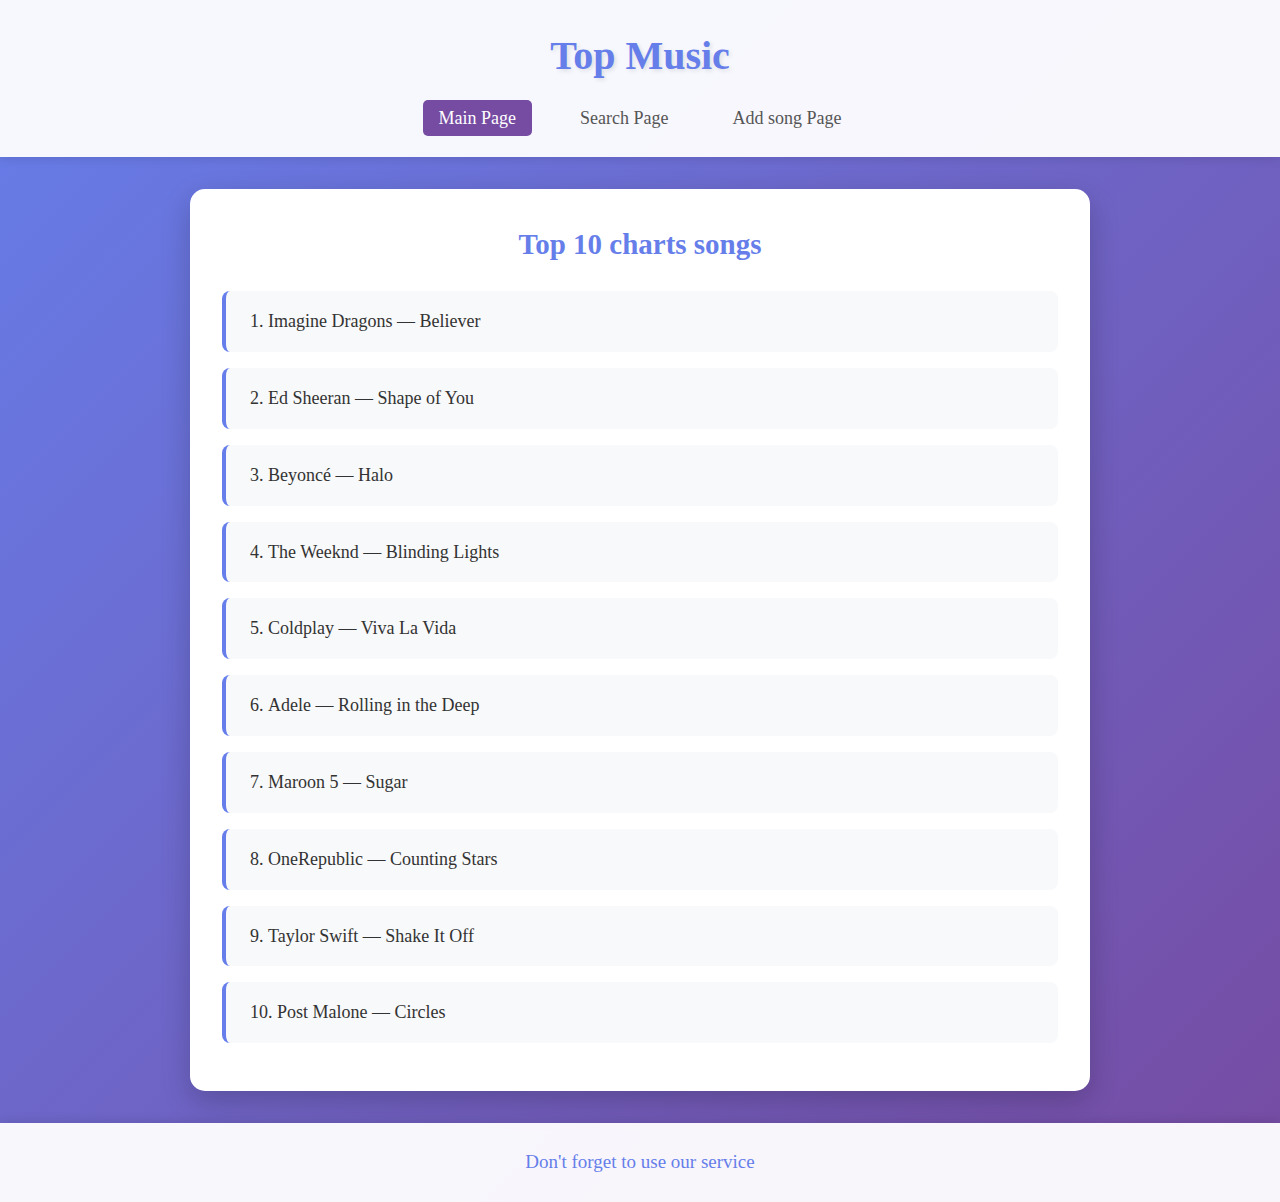
<file: index.html>
<!DOCTYPE html>
<html lang="en">
  <head>
    <meta charset="UTF-8" />
    <meta name="viewport" content="width=device-width, initial-scale=1.0" />
    <title>Python Top Songs</title>
    <link rel="stylesheet" href="./static/style.css">
  </head>
  <body>
    <header class="header">
      <h1 class="header__title">Top Music</h1>
      <ul class="header__nav">
        <li class="header__item">
          <a href="/" class="active header__link">Main Page</a>
        </li>
        <li class="header__item">
          <a href="/search" class="header__link">Search Page</a>
        </li>
        <li class="header__item">
          <a href="/add-song" class="header__link">Add song Page</a>
        </li>
      </ul>
    </header>

    <section class="top-song__section">
      <h2 class="subtitle">Top 10 charts songs</h2>
      <ol class="top-songs__list"></ol>
    </section>

    <footer class="footer">
      <h3 class="footer__text">Don't forget to use our service</h3>
    </footer>

		<script type="module" src="./static/script.js"></script>
  </body>
</html>
</file>
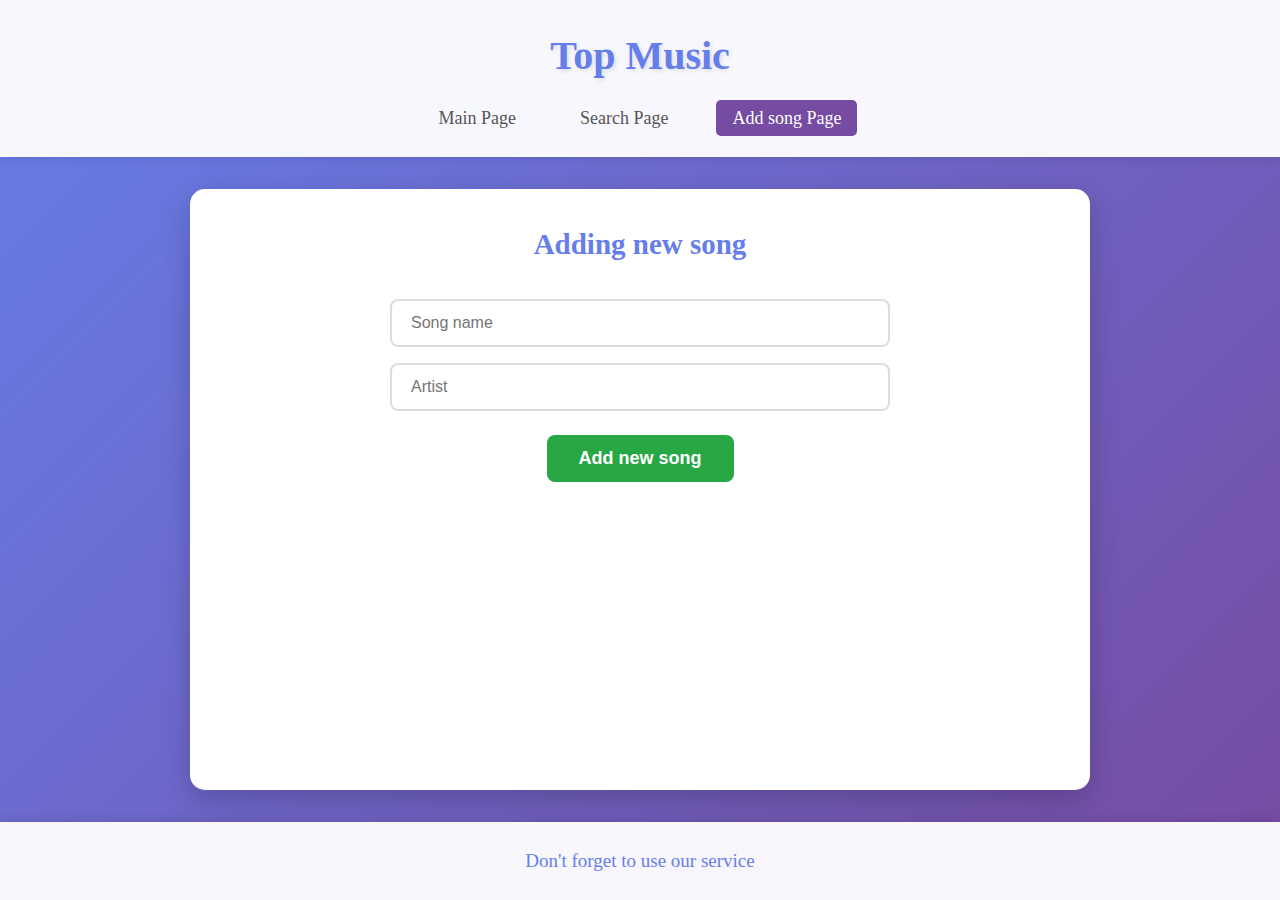
<file: add-song.html>
<!DOCTYPE html>
<html lang="en">
  <head>
    <meta charset="UTF-8" />
    <meta name="viewport" content="width=device-width, initial-scale=1.0" />
    <title>Add song page</title>
    <link rel="stylesheet" href="./static/style.css">
  </head>
  <body>
    <header class="header">
      <h1 class="header__title">Top Music</h1>
      <ul class="header__nav">
        <li class="header__item">
          <a href="/" class="header__link">Main Page</a>
        </li>
        <li class="header__item">
          <a href="/search" class="header__link">Search Page</a>
        </li>
        <li class="header__item">
          <a href="/add-song" class="header__link active">Add song Page</a>
        </li>
      </ul>
    </header>

    <section class="add-song__section">
      <h2>Adding new song</h2>
      <input
        class="add-song__input song-name__input"
        type="text"
        placeholder="Song name"
      />
      <input
        class="add-song__input song-artist__input"
        type="text"
        placeholder="Artist"
      />
      <button class="add-song__button" type="button">Add new song</button>
      <p class="add-song__result"></p>
    </section>

    <footer class="footer">
      <h3 class="footer__text">Don't forget to use our service</h3>
    </footer>
    <script type="module" src="./static/script.js"></script>
  </body>
</html>
</file>
<file: static/style.css>
* {
  margin: 0;
  padding: 0;
  box-sizing: border-box;
}

body {
  font-family: cursive;
  line-height: 1.6;
  color: #333;
  background: linear-gradient(135deg, #667eea 0%, #764ba2 100%);
  min-height: 100vh;
  display: flex;
  flex-direction: column;
}

.header {
  background-color: rgba(255, 255, 255, 0.95);
  padding: 24px 32px;
  box-shadow: 0 2px 10px rgba(0, 0, 0, 0.1);
}

.header__title {
  font-size: 40px;
  color: #667eea;
  margin-bottom: 16px;
  text-align: center;
  font-weight: 700;
  text-shadow: 2px 2px 4px rgba(0, 0, 0, 0.1);
}

.header__nav {
  list-style: none;
  display: flex;
  justify-content: center;
  gap: 32px;
  flex-wrap: wrap;
}

.header__item {
  display: inline-block;
}

.header__link {
  text-decoration: none;
  color: #555;
  font-size: 18px;
  font-weight: 500;
  padding: 8px 16px;
  border-radius: 5px;
  transition: all 0.3s;
}

.header__link:hover {
  background-color: #667eea;
  color: white;
  transform: translateY(-2px);
}

.header__link.active {
  background-color: #764ba2;
  color: white;
}

section {
  flex: 1;
  max-width: 900px;
  margin: 32px auto;
  padding: 32px;
  background-color: white;
  border-radius: 15px;
  box-shadow: 0 10px 30px rgba(0, 0, 0, 0.2);
  width: 90%;
}

.subtitle {
  font-size: 29px;
  color: #667eea;
  margin-bottom: 24px;
  text-align: center;
  font-weight: 600;
}

.top-song__section {
  min-height: 400px;
}

.top-songs__list {
  list-style-position: inside;
  padding-left: 0;
}

.top-songs__list li {
  background-color: #f8f9fa;
  margin-bottom: 16px;
  padding: 16px 24px;
  border-radius: 8px;
  border-left: 4px solid #667eea;
  transition: all 0.3s;  
  font-size: 18px;
}

.top-songs__list li:hover {
  background-color: #e9ecef;
  transform: translateX(5px);
  box-shadow: 0 4px 8px rgba(0, 0, 0, 0.1);
}

.song-search__section {
  text-align: center;
}

.song-search__input {
  width: 100%;
  max-width: 500px;
  padding: 13px 19px;
  font-size: 16px;
  border: 2px solid #ddd;
  border-radius: 8px;
  margin-bottom: 16px;
  transition: all 0.3s;
}

.song-search__input:focus {
  outline: none;
  border-color: #667eea;
}

.song-search__button {
  padding: 13px 32px;
  font-size: 18px;
  background-color: #667eea;
  color: white;
  border: none;
  border-radius: 8px;
  cursor: pointer;
  transition: all 0.3s;
  font-weight: 600;
}

.song-search__button:hover {
  background-color: #764ba2;
  transform: translateY(-2px);
  box-shadow: 0 4px 12px rgba(102, 126, 234, 0.4);
}

.song-search__button:active {
  transform: translateY(0);
}

.song-search__mini-title {
  margin: 32px 0 16px;
  color: #555;
  font-size: 21px;
}

.song-search__result {
  list-style-position: inside;
  text-align: left;
  padding-left: 0;
}

.song-search__result li {
  background-color: #f8f9fa;
  margin-bottom: 13px;
  padding: 13px 19px;
  border-radius: 8px;
  border-left: 4px solid #764ba2;
  font-size: 16px;
}

.add-song__section {
  display: flex;
  flex-direction: column;
  align-items: center;
  gap: 16px;
}

.add-song__section h2 {
  font-size: 29px;
  color: #667eea;
  margin-bottom: 16px;
  font-weight: 600;
}

.add-song__input {
  width: 100%;
  max-width: 500px;
  padding: 13px 19px;
  font-size: 16px;
  border: 2px solid #ddd;
  border-radius: 8px;
  transition: all 0.3s;
}

.add-song__input:focus {
  outline: none;
  border-color: #667eea;
}

.add-song__button {
  padding: 13px 32px;
  font-size: 18px;
  background-color: #28a745;
  color: white;
  border: none;
  border-radius: 8px;
  cursor: pointer;
  transition: all 0.3s;
  font-weight: 600;
  margin-top: 8px;
}

.add-song__button:hover {
  background-color: #218838;
  transform: translateY(-2px);
  box-shadow: 0 4px 12px rgba(40, 167, 69, 0.4);
}

.add-song__button:active {
  transform: translateY(0);
}

.add-song__result {
  margin-top: 16px;
  font-size: 18px;
  font-weight: 500;
  min-height: 24px;
}

.error-404__section {
  text-align: center;
  padding: 64px 32px;
}

.error-404__title {
  font-size: 32px;
  color: #555;
  margin-bottom: 32px;
  line-height: 1.4;
}

.error-404__error-code {
  font-size: 96px;
  color: #667eea;
  font-weight: 700;
  text-shadow: 3px 3px 6px rgba(0, 0, 0, 0.1);
}

.footer {
  background-color: rgba(255, 255, 255, 0.95);
  padding: 24px;
  text-align: center;
  margin-top: auto;
  box-shadow: 0 -2px 10px rgba(0, 0, 0, 0.1);
}

.footer__text {
  color: #667eea;
  font-size: 19px;
  font-weight: 500;
}
</file>
